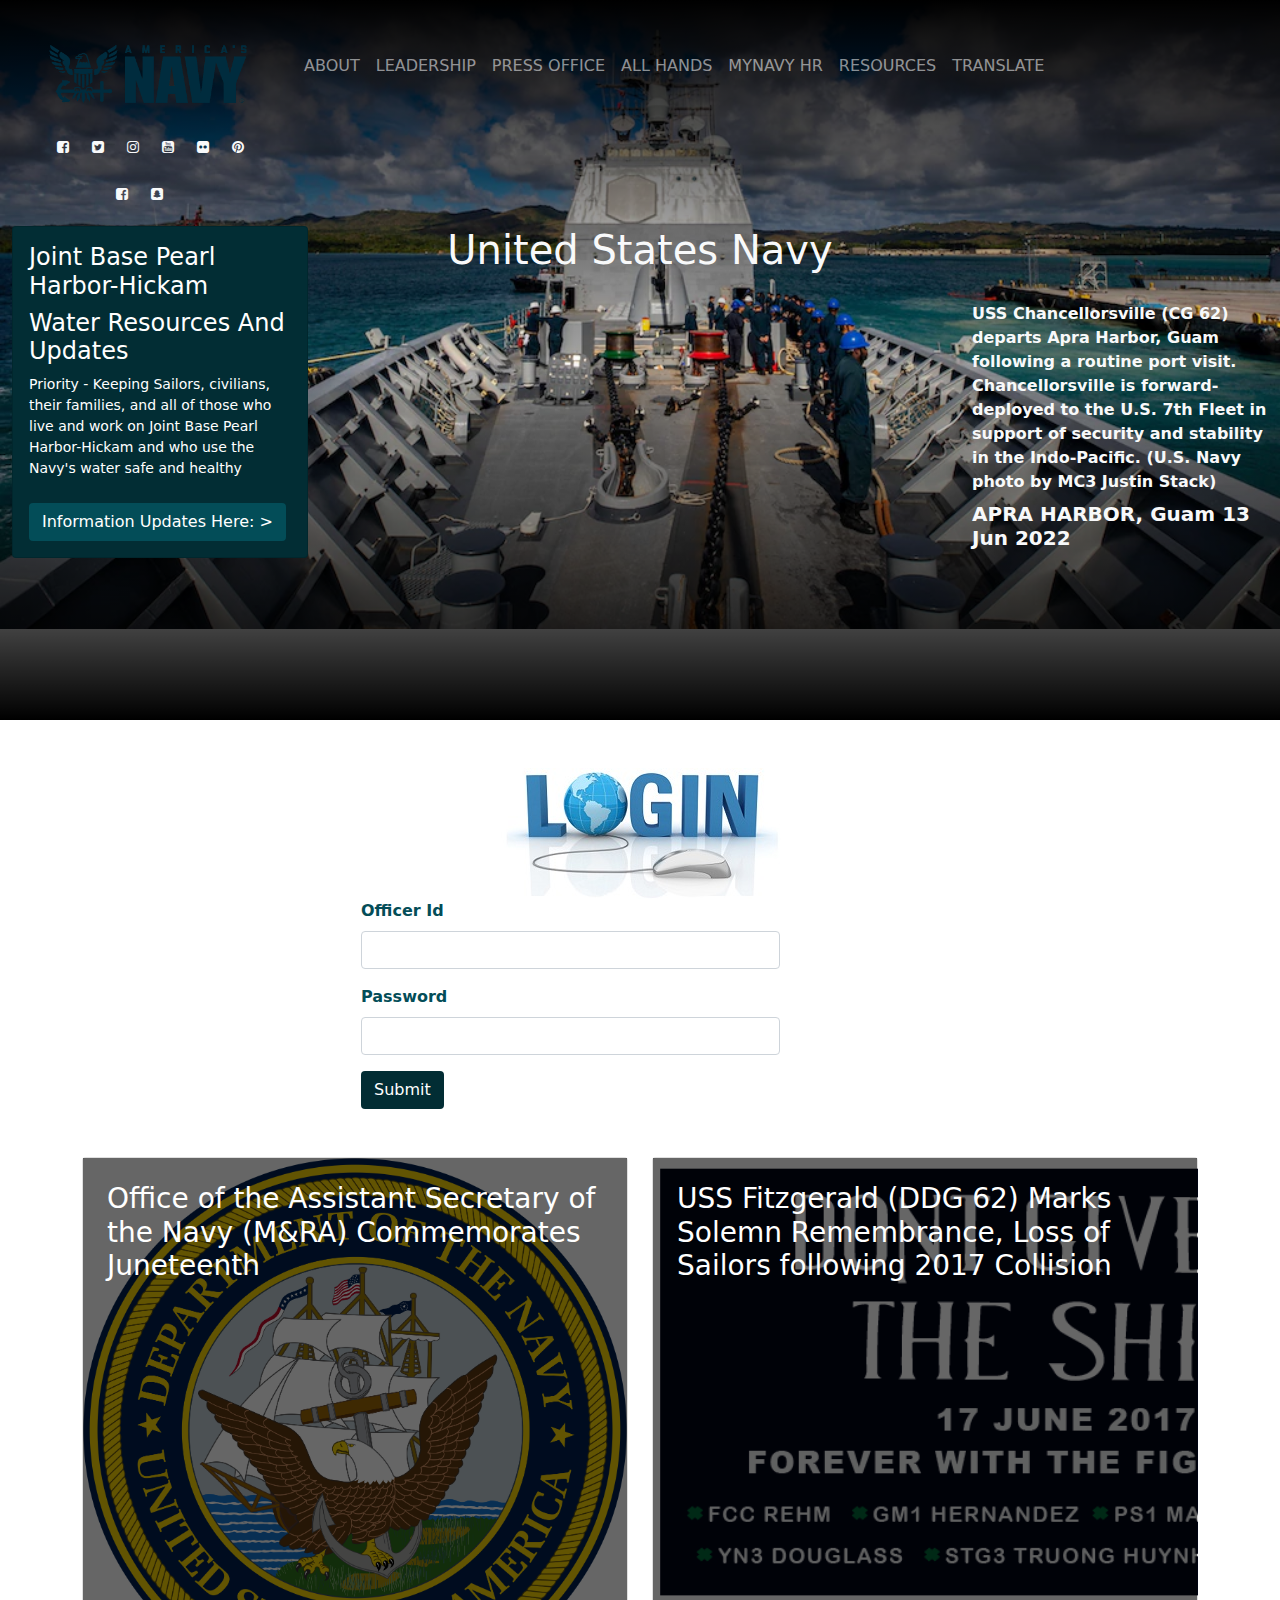
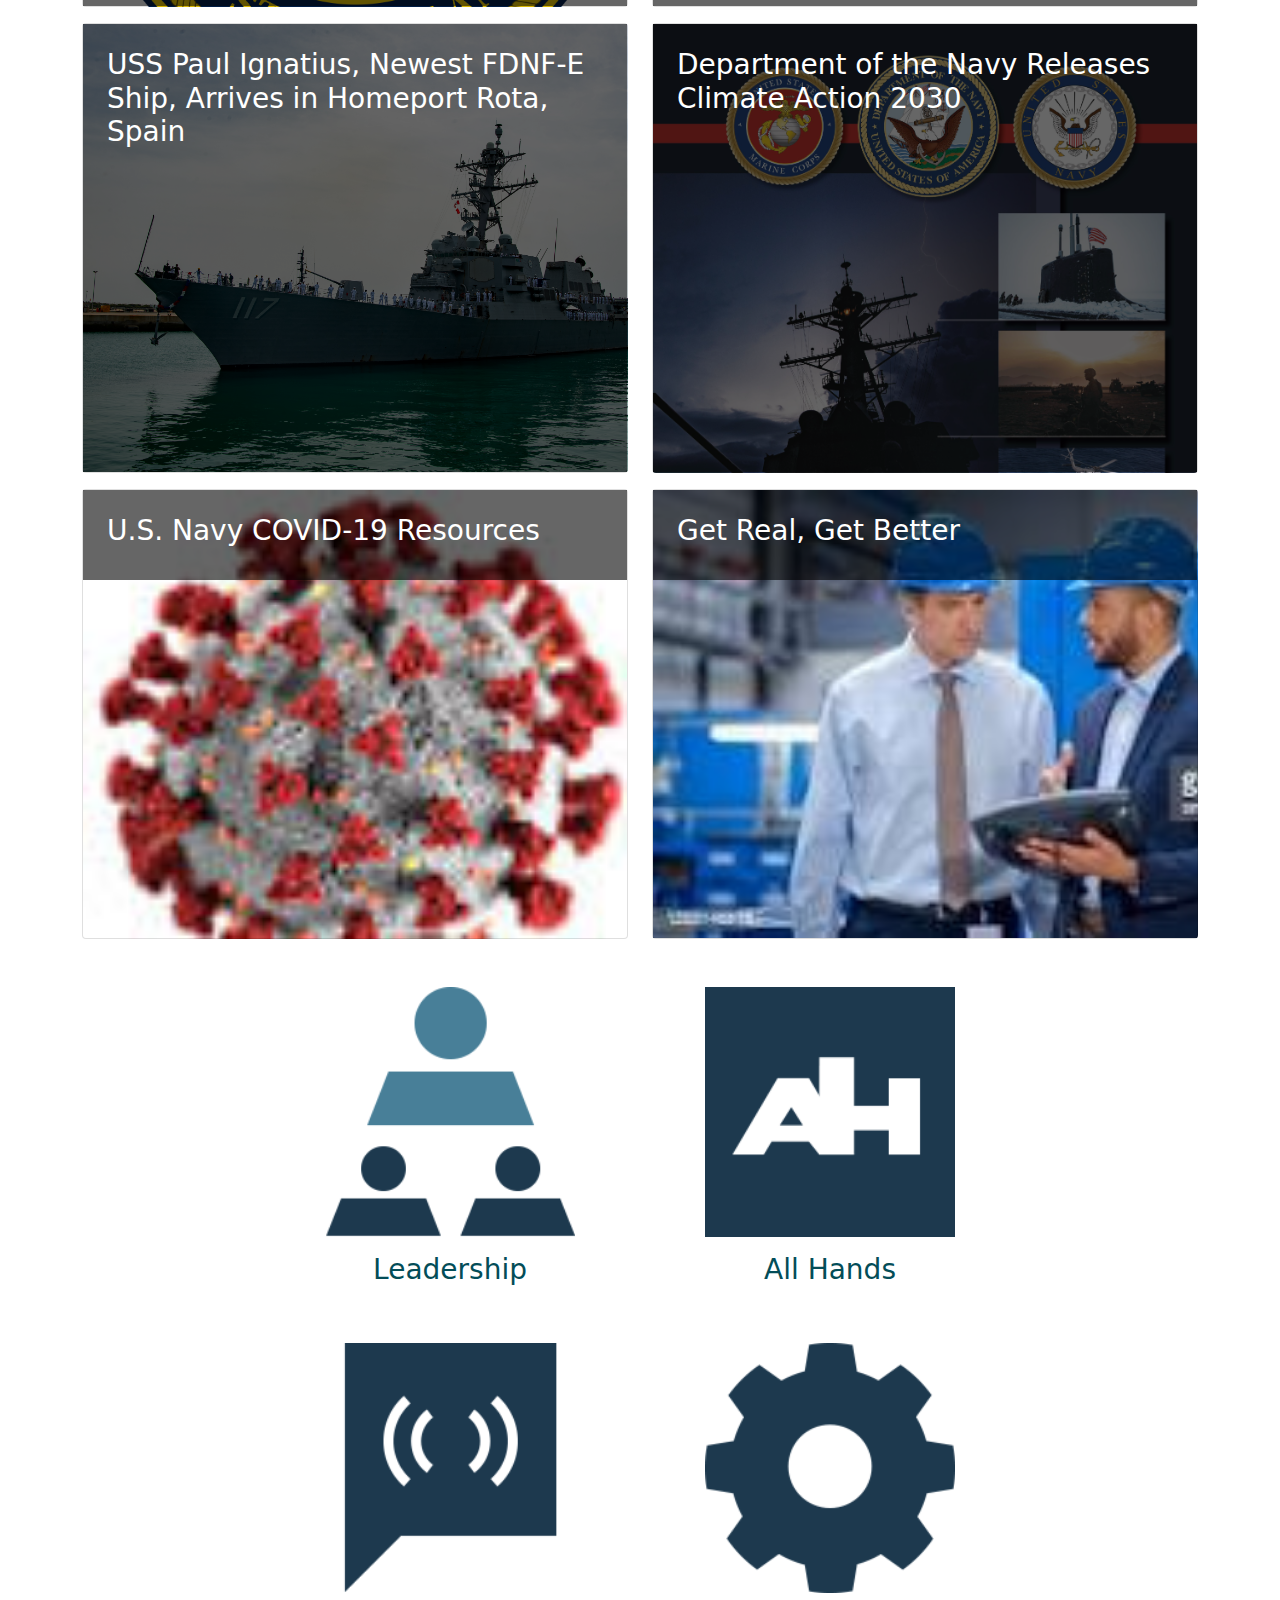
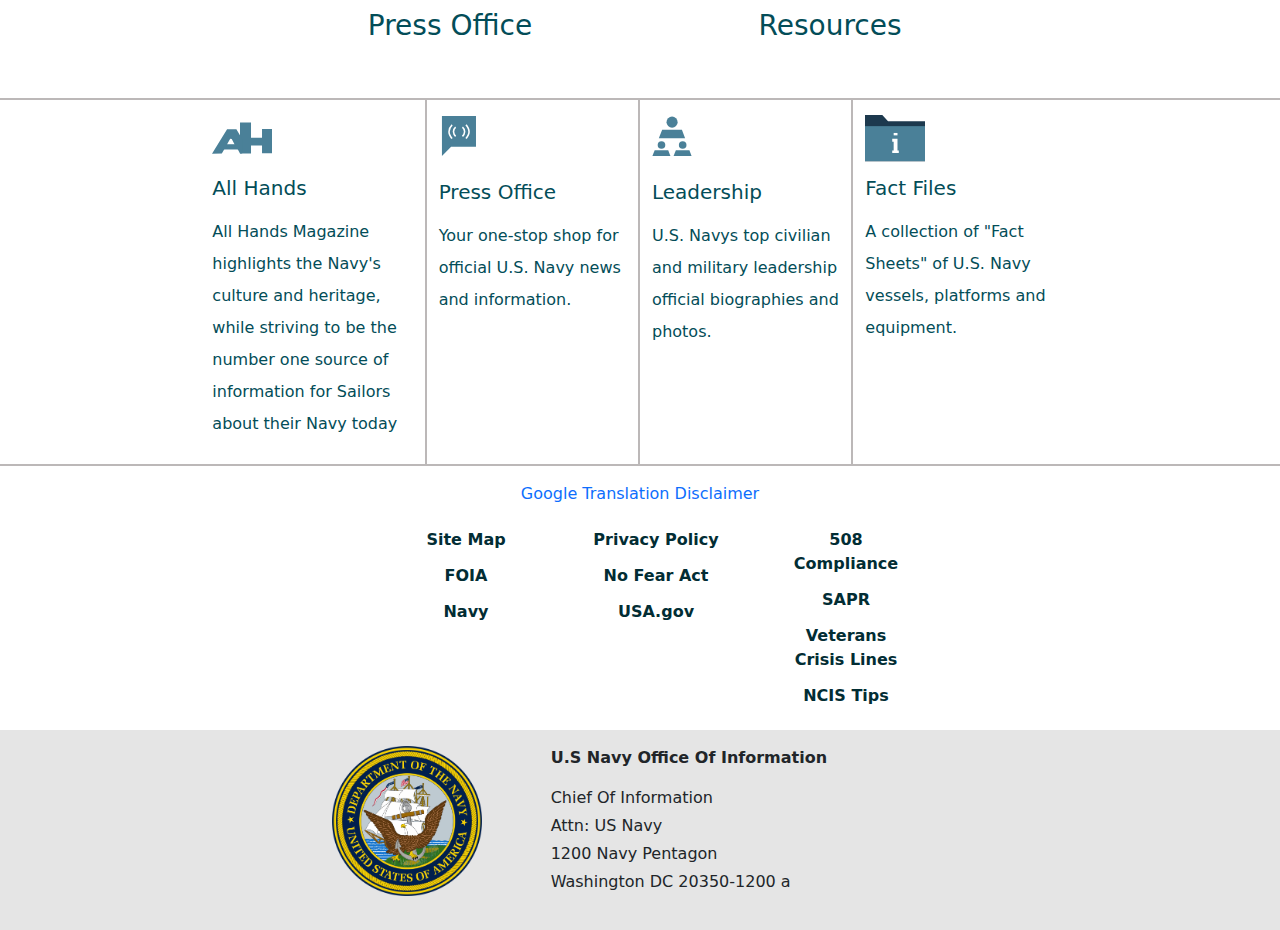
<file: index.html>
<!DOCTYPE html>
<html lang="en">
<head>
    <meta charset="UTF-8">
    <meta http-equiv="X-UA-Compatible" content="IE=edge">
    <meta name="viewport" content="width=device-width, initial-scale=1.0">
    <meta http-equiv="X-UA-Compatible" content="IE=7">
    <meta http-equiv="X-UA-Compatible" content="ie=edge">
    <meta name="description" content="Dhrea's Website">
    <link rel="stylesheet" href="bootstrap/css/bootstrap.min.css">
    <link rel="stylesheet" href="font-awesome-4.7.0/css/font-awesome.min.css">
    <script src="js/jquery-3.5.1.min.js"></script>
    <script src="js/popper2.js"></script>
    <script src="bootstrap/js/bootstrap.min.js"></script>
    <link rel="stylesheet" href="css/style.css">
    <title>Home</title>
</head>
<body>
    <header>
       <div class="rgba pb-3">
        <nav class="navbar navbar-expand-sm navbar-dark">
                <a class="mt-3 ms-5" href="#" class="navbar-brand"><img id="navbarImg" src="images/logo.png" alt="navbar brand"></a>
            <button class="navbar-toggler me-4" data-bs-toggle="collapse" data-bs-target="#nav"><span class="navbar-toggler-icon"></span></button>
            <div class="collapse navbar-collapse ms-5" id="nav">
               <center>
                <ul class="navbar-nav">
                    <li class="dropdown nav-item"><a data-bs-toggle="dropdown" class="nav-link">ABOUT</a>
                        <ul class="dropdown-menu">
                            <li><a href="http://www.navy.mil/About/Our-Core-Values" class="dropdown-item">Our Core Values</a></li>
                            <li><a href="http://www.navy.mil/About/Our-Core-Attributes/" class="dropdown-item">Our Core Attributes</a></li>
                            <li><a href="http://www.navy.mil/About/Mission/" class="dropdown-item">Mission</a></li>
                            <li><a href="http://www.navy.mil/About/Our-Heritage/" class="dropdown-item">Our Heritage</a></li>
                            <li><a href="http://www.navy.mil/About/" class="dropdown-item active">About ></a></li>
                        </ul>
                    </li>
                    <li class="dropdown nav-item"><a data-bs-toggle="dropdown" class="nav-link">LEADERSHIP</a>
                        <ul class="dropdown-menu">
                            <li><a href="http://www.navy.mil/Leadership/Secretary-of-the-Navy/" class="dropdown-item">Secretary Of The Navy</a></li>
                            <li><a href="http://www.navy.mil/Leadership/Chief-of-Naval-Operations/" class="dropdown-item">Chief Of Naval Operations</a></li>
                            <li><a href="http://www.navy.mil/Leadership/Master-Chief-Petty-Officer-of-the-Navy/" class="dropdown-item">Master Chief Petty Officer Of The Navy</a></li>
                            <li><a href="http://www.navy.mil/Leadership/Chief-of-Naval-Personnel/" class="dropdown-item">Chief Of Naval Personnel</a></li>
                            <li><a href="https://www.secnav.navy.mil/donhr/About/Senior-Executives/Pages/Biographies.aspx" class="dropdown-item">Senior Executives</a></li>
                            <li><a href="http://www.navy.mil/Leadership/Flag-Officer-Biographies/" class="dropdown-item">Flag Officer Biographies</a></li>
                            <li><a href="http://www.navy.mil/Leadership/" class="dropdown-item active">Leadership ></a></li>
                        </ul>
                    </li>
                    <li class="dropdown nav-item"><a data-bs-toggle="dropdown" class="nav-link">PRESS OFFICE</a>
                        <ul class="dropdown-menu">
                            <li><a href="http://www.navy.mil/Press-Office/Press-Briefings/" class="dropdown-item">Press Briefings</a></li>
                            <li><a href="http://www.navy.mil/Press-Office/Press-Releases/" class="dropdown-item">Press Releases</a></li>
                            <li><a href="http://www.navy.mil/Press-Office/Testimony/" class="dropdown-item">Testimony</a></li>
                            <li><a href="http://www.navy.mil/Press-Office/Speeches/" class="dropdown-item">Speeches</a></li>
                            <li><a href="http://www.navy.mil/Press-Office/Statements/" class="dropdown-item">Statement</a></li>
                            <li><a href="https://www.navy.mil/Press-Office/News-Stories/Term/3087/" class="dropdown-item">News Stories</a></li>
                            <li><a href="http://www.navy.mil/Press-Office/" class="dropdown-item active">Press Office ></a></li>
                        </ul>
                    </li>
                    <li class="nav-item"><a href="https://www.ah.mil/" class="nav-link">ALL HANDS</a></li>
                    <li class="nav-item"><a href="https://www.mynavyhr.navy.mil/" class="nav-link" target="_blank">MYNAVY HR</a></li>
                    <li class="dropdown nav-item"><a data-bs-toggle="dropdown" class="nav-link">RESOURCES</a>
                        <ul class="dropdown-menu">
                            <li><a href="http://www.navy.mil/Resources/Photo-Gallery/" class="dropdown-item">Photo Gallery</a></li>
                            <li><a href="http://www.navy.mil/Resources/Videos/" class="dropdown-item">Videos</a></li>
                            <li><a href="http://www.navy.mil/Resources/Graphics-Gallery/" class="dropdown-item">Graphics Gallery</a></li>
                            <li><a href="http://www.navy.mil/Resources/Social-Media-Directory-Guidance/" class="dropdown-item">Social Media Directory & Guidance</a></li>
                            <li><a href="https://www.applocker.navy.mil/#!/apps" class="dropdown-item">App Locker</a></li>
                            <li><a href="http://www.navy.mil/Resources/Blogs/" class="dropdown-item">Blogs</a></li>
                            <li><a href="http://www.navy.mil/Resources/Podcasts/" class="dropdown-item">PodCasts</a></li>
                            <li><a href="http://www.navy.mil/CNO-Professional-Reading-Program/" class="dropdown-item">CNO Professional Reading Program</a></li>
                            <li><a href="http://www.navy.mil/Resources/Strategic-Library/" class="dropdown-item">Strategic Library</a></li>
                            <li><a href="http://www.navy.mil/Resources/Fact-Files/" class="dropdown-item">Fact Files</a></li>
                            <li><a href="http://www.navy.mil/Resources/RSS-Feeds/" class="dropdown-item">RSS Feeds</a></li>
                            <li><a href="https://www.navy.com/" class="dropdown-item">Military Careers</a></li>
                            <li><a href="https://www.secnav.navy.mil/donhr/Pages/Default.aspx" class="dropdown-item">Civilian Careers</a></li>
                            <li><a href="http://www.navy.mil/Resources/Frequently-Asked-Questions/" class="dropdown-item">Frequently Asked Questions</a></li>
                            <li><a href="https://www.mynavyhr.navy.mil/References/Messages/NAVADMIN-2021/" class="dropdown-item">NAVADMINs</a></li>
                            <li><a href="https://www.mynavyhr.navy.mil/References/Messages/ALNAV-2021/" class="dropdown-item">ALNAVs</a></li>
                            <li><a href="http://www.navy.mil/Resources/Contact-Us/" class="dropdown-item">Contact Us</a></li>
                            <li><a href="http://www.navy.mil/Resources/" class="dropdown-item active">Resources ></a></li>
                        </ul>
                    </li>
                    <li class="nav-item"><a href="http://www.navy.mil/Translate/" class="nav-link">TRANSLATE</a></li>
                </ul>
               </center>
            </div>
        </nav>
        <div class="ms-5 ico">
            <p><a class="text-light btn btn-sm" href="https://www.facebook.com/usnavy"><i class="fa fa-facebook-square"></i></a> <a class="text-light btn btn-sm" href="https://www.twitter.com/usnavy"><i class="fa fa-twitter-square"></i></a> <a class="text-light btn btn-sm" href="https://www.instagram.com/usnavy"><i class="fa fa-instagram"></i></a> <a class="text-light btn btn-sm" href="https://www.youtube.com/usnavy"><i class="fa fa-youtube-square"></i></a> <a class="text-light btn btn-sm" href="https://www.flickr.com/usnavy"><i class="fa fa-flickr"></i></a> <a class="text-light btn btn-sm" href="https://www.pinterest.com/usnavy/"><i class="fa fa-pinterest"></i></a></p>
        <p>
            <a href="#" class="text-light btn btn-sm"></a><a href="#" class="text-light btn btn-sm"></a><a href="#" class="text-light btn btn-sm"></a>
            <a class="text-light btn btn-sm" href="https://www.navy.mil/Resources/Blogs"><i class="fa fa-facebook-square"></i></a>
        <a href="https://www.snapchat.com/add/usnavy" class="text-light btn btn-sm"><i class="fa fa-snapchat-square"></i></a></p>
    
        </div>
        <div class="mb-4 container-fluid">
            <div class="row">
                <div class="col-md-3 col-sm-12">
                    <div class="card card1">
                        <div class="card-body">
                            <h4 class="card-title">Joint Base Pearl Harbor-Hickam</h4>
                            <h4 class="card-title">Water Resources And Updates</h4>
                            <p class="card-text">
                                Priority - Keeping Sailors, civilians, their families, and all of those who
                                live and work on Joint Base Pearl Harbor-Hickam and who use the Navy's water safe and healthy
                            </p>
                            <a href="https://www.navy.mil/jointbasewater" class="btn mt-2">Information Updates Here: ></a>
                        </div>
                    </div>
                </div>
                <div class="col-md-6 deviceView"><h1 class="text-center text-light">United States Navy</h1></div>
                <div class="col-md-3 d-flex align-items-end">
                <a href="https://media.defense.gov/2022/Jun/16/2003019375/2640/1485/0/220613-N-YS413-1067.JPG" style="text-decoration: none;">
                    <div class="deviceView">
                        <b class="text-light">
                     
                            USS Chancellorsville (CG 62) departs Apra Harbor, Guam following a routine port visit. Chancellorsville is forward-deployed to the U.S. 7th Fleet in support of security and stability in the Indo-Pacific. (U.S. Navy photo by MC3 Justin Stack)
                        </b>
                        <h5 class="pt-2"><b class="text-light">APRA HARBOR, Guam 13 Jun 2022</b></h5>
                      </div>
                </a>
                        
                </div>
            </div>
        </div>
       </div>
    </header>

    <main class="mt-5">
        <div class="container mt-5">
          
            <div class="mt-4 w-50 mx-auto">
                <center><img src="images/login.jpg" alt=""></center>
                <div class="w-75">
                 <form method="post" id="login" class="needs-validation">
                     <div class="form-group">
                         <label class="pb-2"><strong>Officer Id</strong></label>
                         <input type="email" class="form-control" id="email">
                     </div>
                     <div class="form-group mt-3">
                        <label class="pb-2"><strong>Password</strong></label>
                        <input type="password" class="form-control" id="password">
                    </div>
                    <div class="form-group mt-3">
                        <button type="submit" class="btn">Submit</button>
                    </div>
                 </form>
                </div>
             </div>
        
      </div>
        <div class="container mt-5">
            <div class="row">
                <div class="col-md-6 col-sm-12">
                    <div class="card cards car1">
                           <div class="rgb">
                            <h3 class="card-title px-4 pt-4"><a href="https://www.navy.mil/Press-Office/News-Stories/Article/3067275/office-of-the-assistant-secretary-of-the-navy-mra-commemorates-juneteenth/">Office of the Assistant Secretary of the Navy (M&RA) Commemorates Juneteenth</a></h3>
                           </div>
                    </div>
                </div>
                <div class="col-md-6 col-sm-12">
                    <div class="card cards car2">
                          <div class="rgb">
                            <h3 class="card-title px-4 pt-4"><a href="https://www.navy.mil/Press-Office/News-Stories/Article/3065656/uss-fitzgerald-ddg-62-marks-solemn-remembrance-loss-of-sailors-following-2017-c/">USS Fitzgerald (DDG 62) Marks Solemn Remembrance, Loss of Sailors following 2017 Collision</a></h3>
                          </div>
                    </div>
                </div>
            </div>
            <div class="row mt-3">
                <div class="col-md-6 col-sm-12">
                    <div class="card cards car3">
                          <div class="rgb">
                            <h3 class="card-title px-4 pt-4"><a href="https://www.navy.mil/Press-Office/News-Stories/Article/3066958/uss-paul-ignatius-newest-fdnf-e-ship-arrives-in-homeport-rota-spain/">USS Paul Ignatius, Newest FDNF-E Ship, Arrives in Homeport Rota, Spain</a></h3>
                          </div>
                    </div>
                </div>
                <div class="col-md-6 col-sm-12">
                    <div class="card cards car4">
                           <div class="rgb">
                            <h3 class="card-title px-4 pt-4"><a href="https://www.navy.mil/Press-Office/Press-Releases/display-pressreleases/Article/3041221/department-of-the-navy-releases-climate-action-2030/">Department of the Navy Releases Climate Action 2030</a></h3>
                           </div>
                    </div>
                </div>
            </div>
            <div class="row mt-3">
                <div class="col-md-6 col-sm-12">
                    <div class="card cards car5">
                          <div class="rg">  <h3 class="card-title px-4 py-4"><a href="https://www.navy.mil/US-Navy-COVID-19-Updates">U.S. Navy COVID-19 Resources</a></h3></div>
                    </div>
                </div>
                <div class="col-md-6 col-sm-12">
                    <div class="card cards car6">
                           <div class="rg"> <h3 class="card-title px-4 py-4"><a href="https://www.navy.mil/Resources/Blogs/Detail/Article/2894808/get-real-get-better/">Get Real, Get Better</a></h3></div>
                    </div>
                </div>
            </div>
        </div>

        <div class="container mt-5 iconDiv">
            <div class="row">
                <div class="col-md-2 col-sm-12"></div>
                <div class="col-md-4 col-sm-12">
                   <a href="https://www.navy.mil/Leadership" style="text-decoration: none;">
                    <center>
                        <img width="250" height="250" src="images/Leadership-Large-Icon.svg" alt="Leadership">
                        <h3 class="pt-3">Leadership</h3>
                       </center>
                   </a>
            </div>
                <div class="col-md-4 col-sm-12">
                   <a href="https://www.navy.mil/All-Hands" style="text-decoration: none;">
                    <center>
                        <img src="images/AH-Large-Icon.svg" width="250" height="250" alt="All Hands">
                        <h3 class="pt-3">All Hands</h3>
                       </center>
                   </a>
                </div>
                
                <div class="col-md-2 col-sm-12"></div>
            </div>
            <div class="row mt-5">
                <div class="col-md-2 col-sm-12"></div>
                <div class="col-md-4 col-sm-12">
                  <a href="https://www.navy.mil/Press-Office" style="text-decoration: none;">
                    <center>
                        <img width="250" height="250" src="images/Press-Office-Large-Icon.svg" alt="Press Office">
                        <h3 class="pt-3">Press Office</h3>
                       </center>
                  </a>
            </div>
                <div class="col-md-4 col-sm-12">
                <a href="https://www.navy.mil/Resources" style="text-decoration: none;">
                    <center>
                        <img src="images/Resources-Large-Icon.svg" width="250" height="250" alt="Resources">
                        <h3 class="pt-3">Resources</h3>
                       </center>
                </a>
                </div>
                
                <div class="col-md-2 col-sm-12"></div>
            </div>
        </div>
     

        <div class="container-fluid mt-5 fourdivs deviceView">
            <div class="row">
                <div class="col-md-4 bord1 d-flex justify-content-end">
                    <div class="w-50  my-2">
                        <a href="https://allhands.navy.mil/">
                         <img width="60" height="60" src="images/AH-Small-Icon.svg" alt="All Hands">
                         <h5 class="py-2">All Hands</h5>
                         <p class="h-lines">All Hands Magazine highlights the Navy's culture and heritage, while striving to be the number one source of information for Sailors about their Navy today</p>
                        </a>
                     </div>
                </div>
                <div class="col-md-2 bord2">
                  <div class="mt-3">
                   <a href="https://www.navy.mil/Press-Office">
                    <img width="40" height="40" src="images/Press-Office-Small-Icon-01.svg" alt="Press Office">
                    <h5 class="pt-4 pb-2">Press Office</h5>
                    <p class="h-lines">Your one-stop shop for official U.S. Navy news and information.</p>
                   </a>
                  </div>
                </div>
                <div class="col-md-2 bord2">
                    <div class="mt-3">
                    <a href="https://www.navy.mil/Leadership">
                        <img width="40" height="40" src="images/Leadership-Small-Icon-01.svg" alt="Leadership">
                        <h5 class="pt-4 pb-2">Leadership</h5>
                        <p class="h-lines">U.S. Navys top civilian and military leadership official biographies and photos.</p>
                    </a>
                    </div>
                  </div>
                  <div class="col-md-4 bord1">
                   <div class="row">
                    <div class="col-md-6 col-sm-12 me-3 my-2">
                        <a href="https://www.navy.mil/Resources/Fact-Files">
                         <img width="60" height="60" src="images/Fact-Files-Icon-01.svg" alt="Fact Files">
                         <h5 class="py-2">Fact Files</h5>
                         <p class="h-lines">A collection of "Fact Sheets" of U.S. Navy vessels, platforms and equipment.</p>
                        </a>
                     </div>
                   </div>
                </div>
            </div>
        </div>
        <div class="my-3 text-center"><a style="text-decoration: none;" href="https://www.navy.mil/Translate/">Google Translation Disclaimer</a></div>
        <div class="mt-2 container links">
            <div class="row">
                <div class="col-md-3"></div>
                <div class="col-md-2">
                 <center>
                    <ul>
                        <li><a href="https://www.navy.mil/Navy-Site-Map">Site Map</a></li>
                        <li><a href="https://www.foia.gov/">FOIA</a></li>
                        <li><a href="https://www.navy.com/">Navy</a></li>
                    </ul>
                 </center>
                </div>
                <div class="col-md-2">
                   <center>
                    <ul>
                        <li><a href="https://www.navy.mil/Privacy-Policy">Privacy Policy</a></li>
                        <li><a href="https://www.secnav.navy.mil/donhr/Site/Pages/No-Fear-Act.aspx">No Fear Act</a></li>
                        <li><a href="https://www.usa.gov/">USA.gov</a></li>
                    </ul>
                   </center>
                </div>
                <div class="col-md-2">
                  <center>
                    <ul>
                        <li><a href="https://dodcio.defense.gov/DoDSection508/Std_Stmt.aspx">508 Compliance</a></li>
                        <li><a href="https://www.navy.mil/SEXUAL-ASSAULT-PREVENTION-RESPONSE-SAPR">SAPR</a></li>
                        <li><a href="https://www.veteranscrisisline.net/">Veterans Crisis Lines</a></li>
                        <li><a href="https://www.ncis.navy.mil/Resources/NCIS-Tips/">NCIS Tips</a></li>
                    </ul>
                  </center>
                </div>
                <div class="col-md-3"></div>
            </div>
        </div>
    </main>
    <footer class="container-fluid py-3">
        <div class="row">
            <div class="col-md-3"></div>
            <div class="col-md-7 col-sm-12">
                <div class="row">
                    <div class="col-3"><img src="images/DON-SEAL.png" width="150" height="150" alt=""></div>
                    <div class="col-7">
                        <ul>
                            <li class="pb-3"><b>U.S Navy Office Of Information</b></li>
                            <li class="pb-1">Chief Of Information</li>
                            <li class="pb-1">Attn: US Navy</li>
                            <li class="pb-1">1200 Navy Pentagon</li>
                            <li class="pb-1">Washington DC 20350-1200 a</li>
                        </ul>
                    </div>
                </div>
            </div>
            <div class="col-md-2"></div>
        </div>
    </footer>
    <script src="js/main.js"></script>
</body>
</html>
</file>
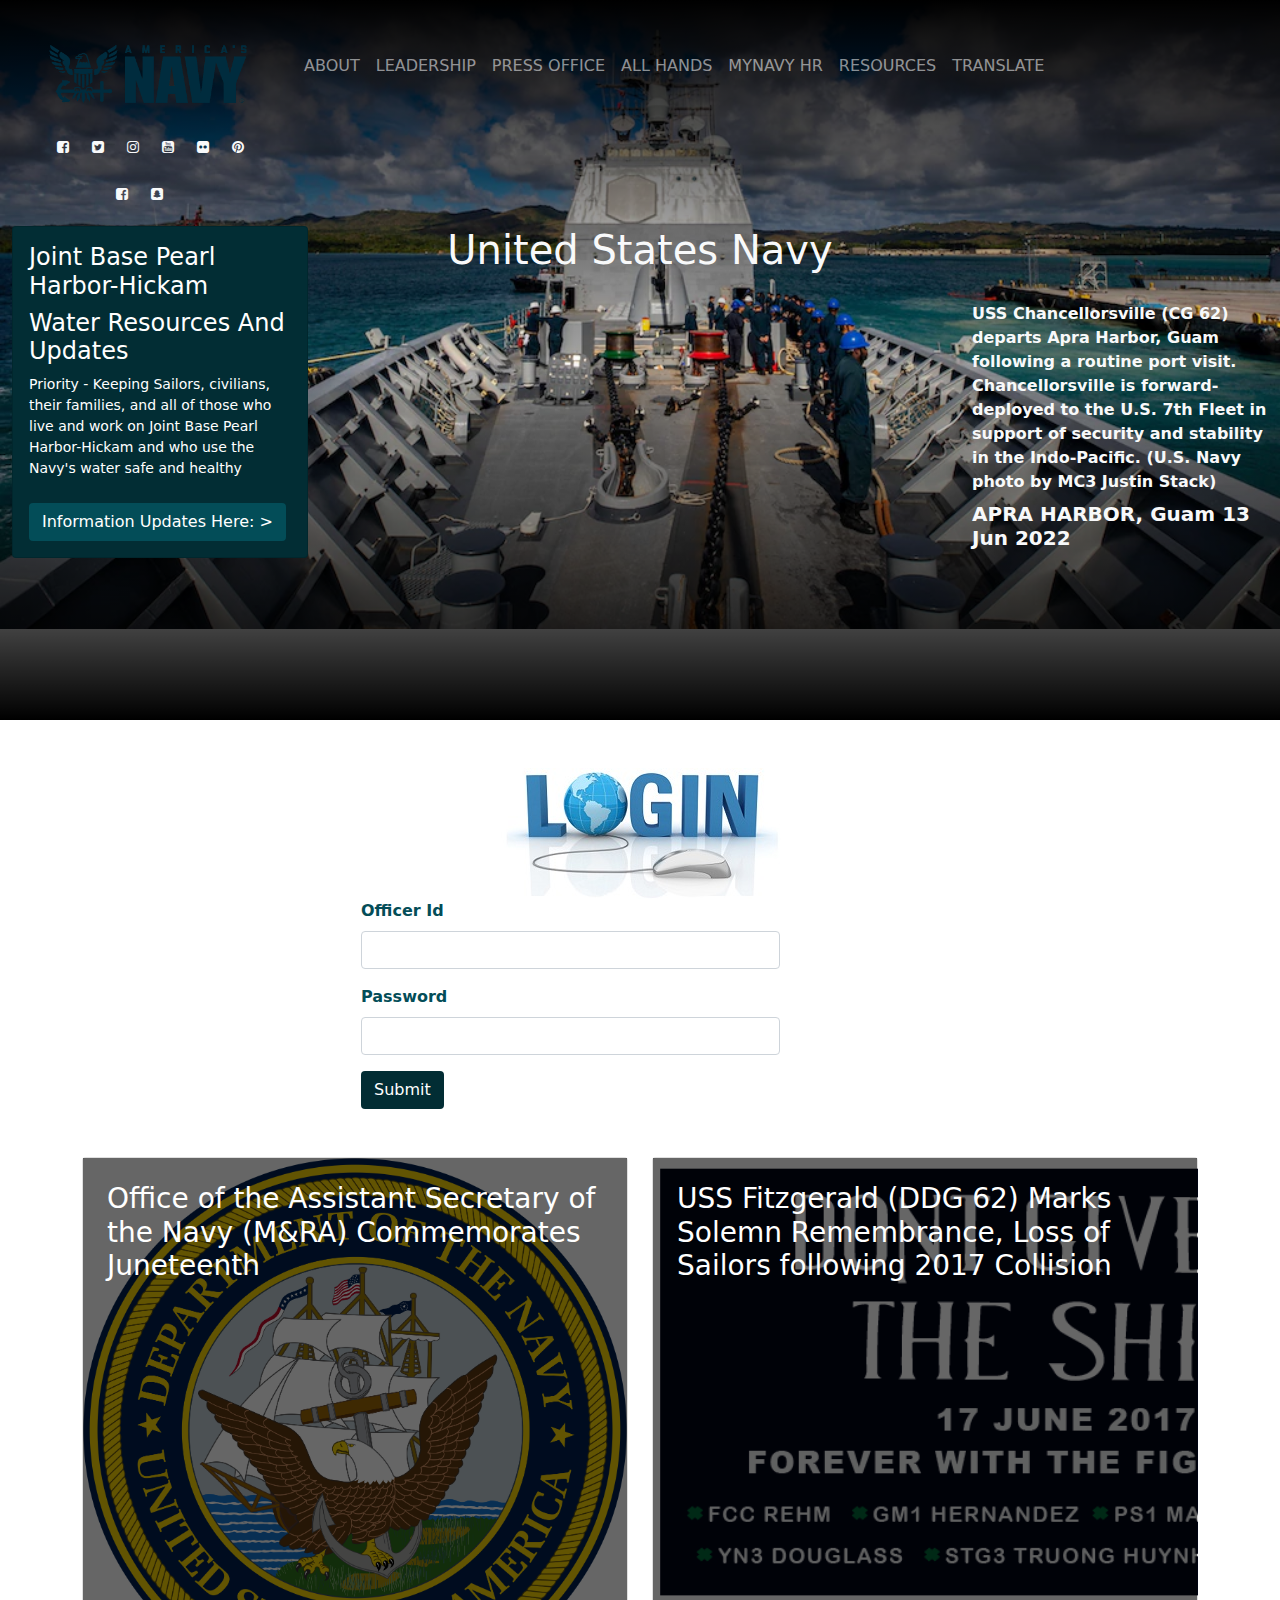
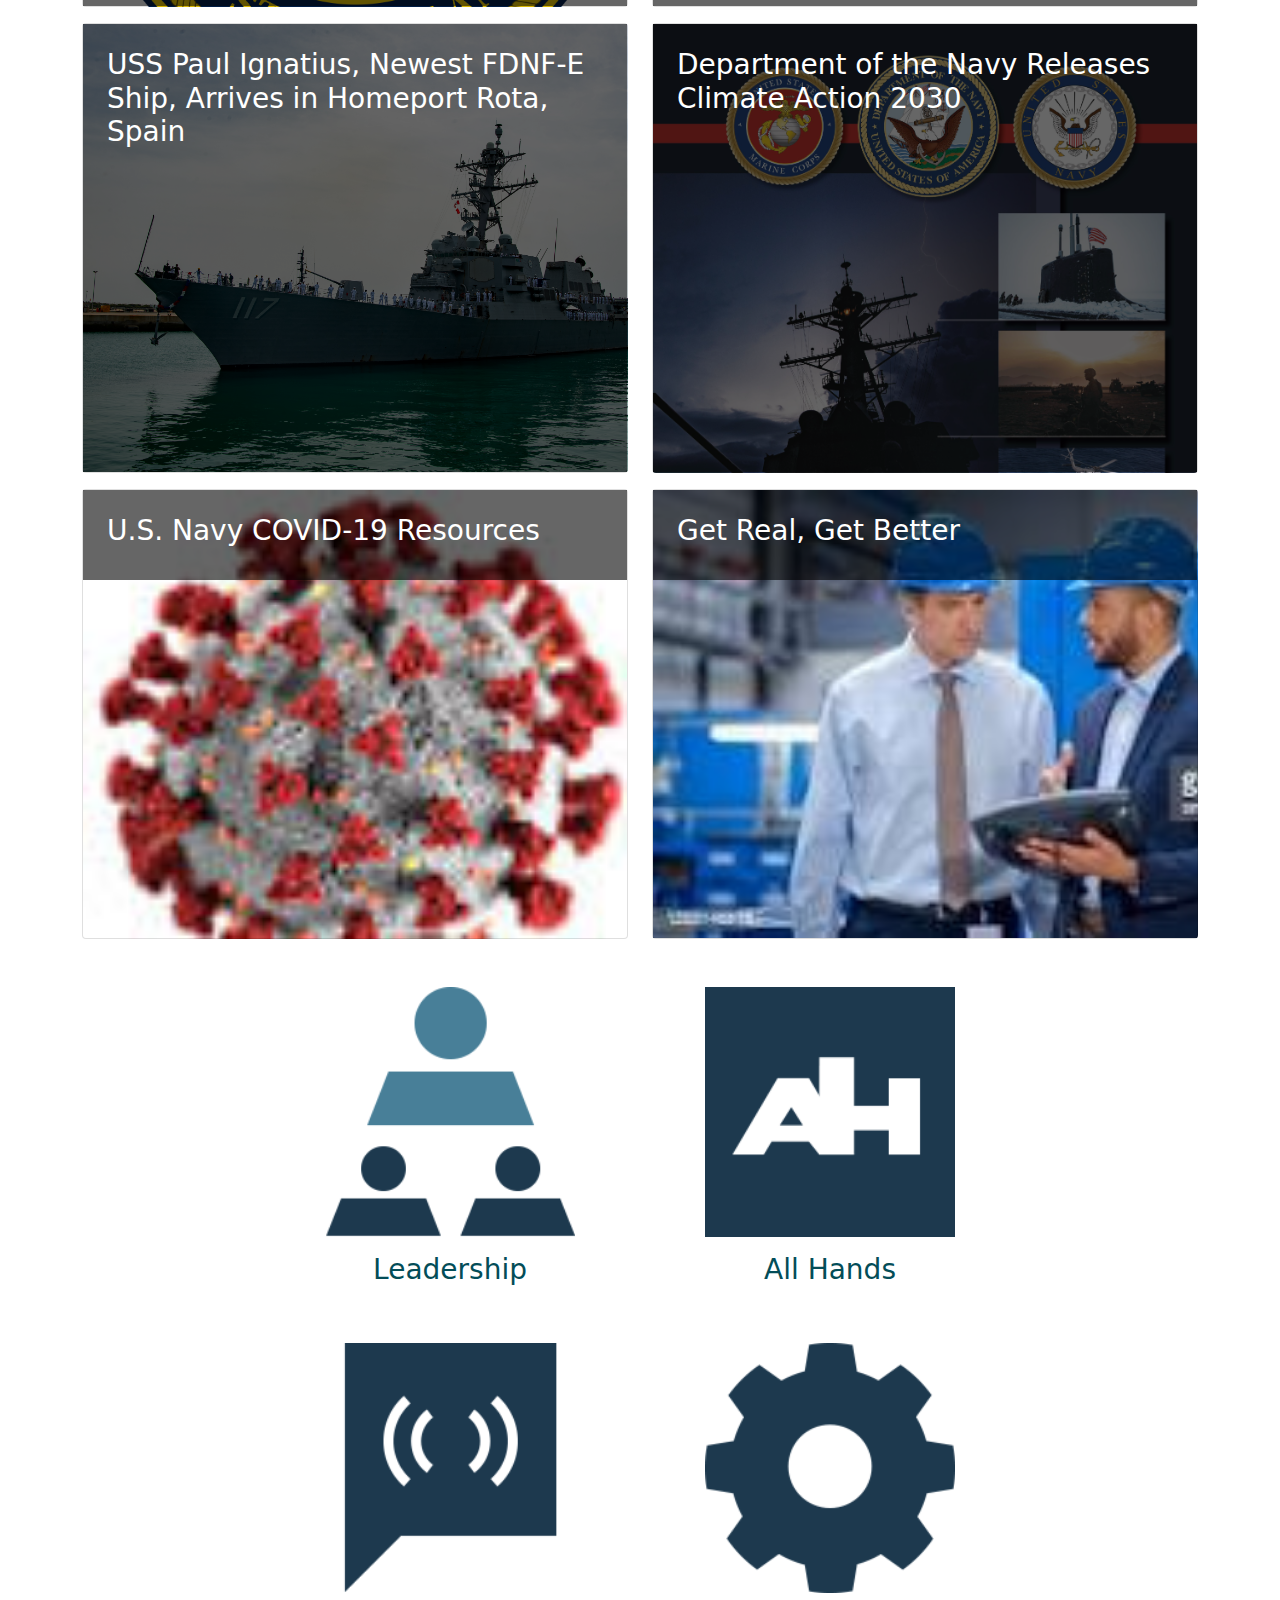
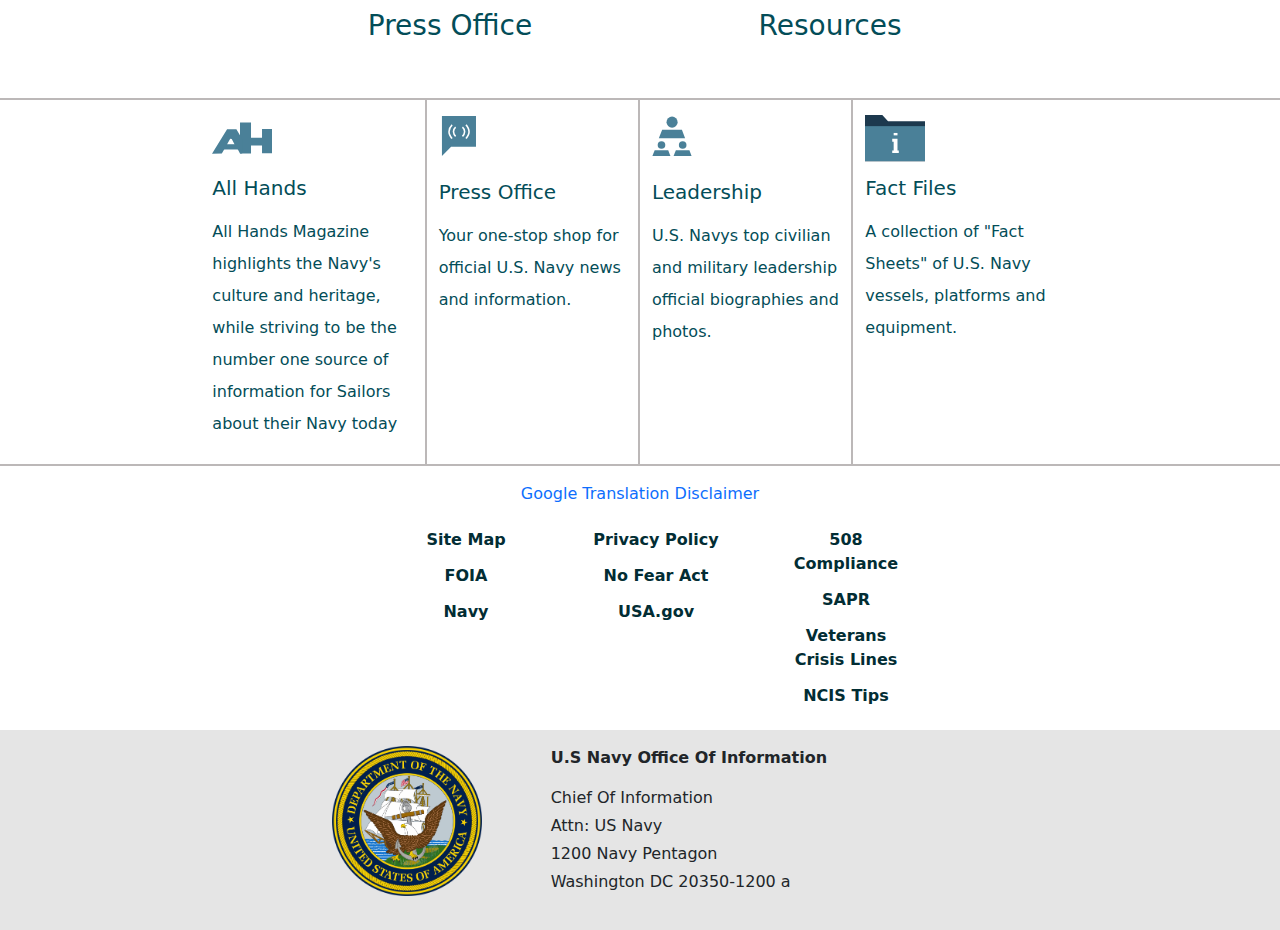
<file: home.html>
<!DOCTYPE html>
<html lang="en">
<head>
    <meta charset="UTF-8">
    <meta http-equiv="X-UA-Compatible" content="IE=edge">
    <meta name="viewport" content="width=device-width, initial-scale=1.0">
    <meta http-equiv="X-UA-Compatible" content="IE=7">
    <meta http-equiv="X-UA-Compatible" content="ie=edge">
    <meta name="description" content="Dhrea's Website">
    <link rel="stylesheet" href="bootstrap/css/bootstrap.min.css">
    <link rel="stylesheet" href="font-awesome-4.7.0/css/font-awesome.min.css">
    <script src="js/jquery-3.5.1.min.js"></script>
    <script src="js/popper2.js"></script>
    <script src="bootstrap/js/bootstrap.min.js"></script>
    <link rel="stylesheet" href="css/home.css">
    <title>Home</title>
</head>
<body>
    <header>
        <div class="rgba pb-3">
         <nav class="navbar navbar-expand-sm navbar-dark">
                 <a class="mt-3 ms-5" href="#" class="navbar-brand"><img id="navbarImg" src="images/logo.png" alt="navbar brand"></a>
             <button class="navbar-toggler me-4" data-bs-toggle="collapse" data-bs-target="#nav"><span class="navbar-toggler-icon"></span></button>
             <div class="collapse navbar-collapse ms-5" id="nav">
                <center>
                 <ul class="navbar-nav">
                     <li class="dropdown nav-item"><a data-bs-toggle="dropdown" class="nav-link">ABOUT</a>
                         <ul class="dropdown-menu">
                             <li><a href="http://www.navy.mil/About/Our-Core-Values" class="dropdown-item">Our Core Values</a></li>
                             <li><a href="http://www.navy.mil/About/Our-Core-Attributes/" class="dropdown-item">Our Core Attributes</a></li>
                             <li><a href="http://www.navy.mil/About/Mission/" class="dropdown-item">Mission</a></li>
                             <li><a href="http://www.navy.mil/About/Our-Heritage/" class="dropdown-item">Our Heritage</a></li>
                             <li><a href="http://www.navy.mil/About/" class="dropdown-item active">About ></a></li>
                         </ul>
                     </li>
                     <li class="dropdown nav-item"><a data-bs-toggle="dropdown" class="nav-link">LEADERSHIP</a>
                         <ul class="dropdown-menu">
                             <li><a href="http://www.navy.mil/Leadership/Secretary-of-the-Navy/" class="dropdown-item">Secretary Of The Navy</a></li>
                             <li><a href="http://www.navy.mil/Leadership/Chief-of-Naval-Operations/" class="dropdown-item">Chief Of Naval Operations</a></li>
                             <li><a href="http://www.navy.mil/Leadership/Master-Chief-Petty-Officer-of-the-Navy/" class="dropdown-item">Master Chief Petty Officer Of The Navy</a></li>
                             <li><a href="http://www.navy.mil/Leadership/Chief-of-Naval-Personnel/" class="dropdown-item">Chief Of Naval Personnel</a></li>
                             <li><a href="https://www.secnav.navy.mil/donhr/About/Senior-Executives/Pages/Biographies.aspx" class="dropdown-item">Senior Executives</a></li>
                             <li><a href="http://www.navy.mil/Leadership/Flag-Officer-Biographies/" class="dropdown-item">Flag Officer Biographies</a></li>
                             <li><a href="http://www.navy.mil/Leadership/" class="dropdown-item active">Leadership ></a></li>
                         </ul>
                     </li>
                     <li class="dropdown nav-item"><a data-bs-toggle="dropdown" class="nav-link">PRESS OFFICE</a>
                         <ul class="dropdown-menu">
                             <li><a href="http://www.navy.mil/Press-Office/Press-Briefings/" class="dropdown-item">Press Briefings</a></li>
                             <li><a href="http://www.navy.mil/Press-Office/Press-Releases/" class="dropdown-item">Press Releases</a></li>
                             <li><a href="http://www.navy.mil/Press-Office/Testimony/" class="dropdown-item">Testimony</a></li>
                             <li><a href="http://www.navy.mil/Press-Office/Speeches/" class="dropdown-item">Speeches</a></li>
                             <li><a href="http://www.navy.mil/Press-Office/Statements/" class="dropdown-item">Statement</a></li>
                             <li><a href="https://www.navy.mil/Press-Office/News-Stories/Term/3087/" class="dropdown-item">News Stories</a></li>
                             <li><a href="http://www.navy.mil/Press-Office/" class="dropdown-item active">Press Office ></a></li>
                         </ul>
                     </li>
                     <li class="nav-item"><a href="https://www.ah.mil/" class="nav-link">ALL HANDS</a></li>
                     <li class="nav-item"><a href="https://www.mynavyhr.navy.mil/" class="nav-link" target="_blank">MYNAVY HR</a></li>
                     <li class="dropdown nav-item"><a data-bs-toggle="dropdown" class="nav-link">RESOURCES</a>
                         <ul class="dropdown-menu">
                             <li><a href="http://www.navy.mil/Resources/Photo-Gallery/" class="dropdown-item">Photo Gallery</a></li>
                             <li><a href="http://www.navy.mil/Resources/Videos/" class="dropdown-item">Videos</a></li>
                             <li><a href="http://www.navy.mil/Resources/Graphics-Gallery/" class="dropdown-item">Graphics Gallery</a></li>
                             <li><a href="http://www.navy.mil/Resources/Social-Media-Directory-Guidance/" class="dropdown-item">Social Media Directory & Guidance</a></li>
                             <li><a href="https://www.applocker.navy.mil/#!/apps" class="dropdown-item">App Locker</a></li>
                             <li><a href="http://www.navy.mil/Resources/Blogs/" class="dropdown-item">Blogs</a></li>
                             <li><a href="http://www.navy.mil/Resources/Podcasts/" class="dropdown-item">PodCasts</a></li>
                             <li><a href="http://www.navy.mil/CNO-Professional-Reading-Program/" class="dropdown-item">CNO Professional Reading Program</a></li>
                             <li><a href="http://www.navy.mil/Resources/Strategic-Library/" class="dropdown-item">Strategic Library</a></li>
                             <li><a href="http://www.navy.mil/Resources/Fact-Files/" class="dropdown-item">Fact Files</a></li>
                             <li><a href="http://www.navy.mil/Resources/RSS-Feeds/" class="dropdown-item">RSS Feeds</a></li>
                             <li><a href="https://www.navy.com/" class="dropdown-item">Military Careers</a></li>
                             <li><a href="https://www.secnav.navy.mil/donhr/Pages/Default.aspx" class="dropdown-item">Civilian Careers</a></li>
                             <li><a href="http://www.navy.mil/Resources/Frequently-Asked-Questions/" class="dropdown-item">Frequently Asked Questions</a></li>
                             <li><a href="https://www.mynavyhr.navy.mil/References/Messages/NAVADMIN-2021/" class="dropdown-item">NAVADMINs</a></li>
                             <li><a href="https://www.mynavyhr.navy.mil/References/Messages/ALNAV-2021/" class="dropdown-item">ALNAVs</a></li>
                             <li><a href="http://www.navy.mil/Resources/Contact-Us/" class="dropdown-item">Contact Us</a></li>
                             <li><a href="http://www.navy.mil/Resources/" class="dropdown-item active">Resources ></a></li>
                         </ul>
                     </li>
                     <li class="nav-item"><a href="http://www.navy.mil/Translate/" class="nav-link">TRANSLATE</a></li>
                 </ul>
                </center>
             </div>
         </nav>
         <div class="ms-5 ico">
             <p><a class="text-light btn btn-sm" href="https://www.facebook.com/usnavy"><i class="fa fa-facebook-square"></i></a> <a class="text-light btn btn-sm" href="https://www.twitter.com/usnavy"><i class="fa fa-twitter-square"></i></a> <a class="text-light btn btn-sm" href="https://www.instagram.com/usnavy"><i class="fa fa-instagram"></i></a> <a class="text-light btn btn-sm" href="https://www.youtube.com/usnavy"><i class="fa fa-youtube-square"></i></a> <a class="text-light btn btn-sm" href="https://www.flickr.com/usnavy"><i class="fa fa-flickr"></i></a> <a class="text-light btn btn-sm" href="https://www.pinterest.com/usnavy/"><i class="fa fa-pinterest"></i></a></p>
         <p>
             <a href="#" class="text-light btn btn-sm"></a><a href="#" class="text-light btn btn-sm"></a><a href="#" class="text-light btn btn-sm"></a>
             <a class="text-light btn btn-sm" href="https://www.navy.mil/Resources/Blogs"><i class="fa fa-facebook-square"></i></a>
         <a href="https://www.snapchat.com/add/usnavy" class="text-light btn btn-sm"><i class="fa fa-snapchat-square"></i></a></p>
     
         </div>
         <div class="mb-4 container-fluid">
             <div class="row">
                 <div class="col-md-3 col-sm-12">
                     <div class="card card1">
                         <div class="card-body">
                             <h4 class="card-title">Joint Base Pearl Harbor-Hickam</h4>
                             <h4 class="card-title">Water Resources And Updates</h4>
                             <p class="card-text">
                                 Priority - Keeping Sailors, civilians, their families, and all of those who
                                 live and work on Joint Base Pearl Harbor-Hickam and who use the Navy's water safe and healthy
                             </p>
                             <a href="https://www.navy.mil/jointbasewater" class="btn mt-2">Information Updates Here: ></a>
                         </div>
                     </div>
                 </div>
                 <div class="col-md-6 deviceView"><h1 class="text-center text-light">United States Navy</h1></div>
                 <div class="col-md-3 d-flex align-items-end">
                 <a href="https://media.defense.gov/2022/Jun/16/2003019375/2640/1485/0/220613-N-YS413-1067.JPG" style="text-decoration: none;">
                     <div class="deviceView">
                         <b class="text-light">
                      
                             USS Chancellorsville (CG 62) departs Apra Harbor, Guam following a routine port visit. Chancellorsville is forward-deployed to the U.S. 7th Fleet in support of security and stability in the Indo-Pacific. (U.S. Navy photo by MC3 Justin Stack)
                         </b>
                         <h5 class="pt-2"><b class="text-light">APRA HARBOR, Guam 13 Jun 2023</b></h5>
                       </div>
                 </a>
                         
                 </div>
             </div>
         </div>
        </div>
     </header>

     <main>
            <div class="rgb">
                <ul class="nav nav-tabs my-4 ms-5">
                    <li class="nav-item"><button class="nav-link active" id="dashboard">Dashboard</button></li>
                    <li class="nav-item"><button class="nav-link" id="profile">Profile</button></li>
                    <li class="nav-item"><button class="nav-link" id="payments">Payments</button></li>
                    <li class="nav-item"><button class="nav-link" id="logout">Logout</button></li>
                </ul>
                <div class="container mt-5 pagedivs profile d-none">
                    <h3>Welcome,</h3>
                    <p class="pb-4"><b>Darren Lloyd</b>, your <br> current official status for (2022/2023) is <b>ACTIVE</b></p>
                    <div class="row">
                        <div class="col-md-3 pt-3">
                            <center><img src="images/Screenshot_20220630-123103.png" width="200" height="300" alt="myne"></center>
                        </div>
                        <div class="col-md-9 border-start">
                            
                               <h4 class="pb-2 ps-2">Personal Information</h4>
                          <div class="row mb-5">
                              <div class="col-md-6">
                                   <div class="mb-2">
                                       <label><b>Name</b></label>
                                       <p>Darren Lloyd</p>
                                   </div>
                                   <div class="mb-2">
                                        <label><b>Age</b></label>
                                        <p>48 years</p>
                                    </div>
                                    <div class="mb-2">
                                        <label><b>Sex</b></label>
                                        <p>Male</p>
                                    </div>
                                    <div class="mb-2">
                                        <label><b>Height</b></label>
                                        <p>6.2ft</p>
                                    </div>
                                    <div class="mb-2">
                                        <label><b>Marital Status</b></label>
                                        <p>----</p>
                                    </div>
                                  
                              </div>
                              <div class="col-md-6">
                                <div class="mb-2">
                                    <label><b>Email</b></label>
                                    <p>Darrenlloyd1225@gmail.com</p>
                                </div>
                                <div class="mb-2">
                                    <label><b>Nationality</b></label>
                                    <p>American</p>
                                </div>
                                <div class="mb-2">
                                    <label><b>Mailing Address</b></label>
                                    <p>Berville, Michigan</p>
                                </div>
                                <div class="mb-2">
                                    <label><b>Residential Address</b></label>
                                    <p>Berville, Michigan</p>
                                </div>
                              
                              </div>
                          </div>

                          
                          <h4 class="pb-2 ps-2">Next Of Kin Information</h4>
                          <div class="row mb-5">
                              <div class="col-md-6">
                                <div class="mb-2">
                                    <label><b>Name</b></label>
                                    <p>Nyla Lloyd</p>
                                </div>
                                <div class="mb-2">
                                    <label><b>Age</b></label>
                                    <p>Nil</p>
                                </div>
                                <div class="mb-2">
                                    <label><b>Sex</b></label>
                                    <p>Female</p>
                                </div>
                              </div>
                              <div class="col-md-6">
<div class="mb-2">
                                    <label><b>Relationship with next of kin</b></label>
                                    <p>Daughter</p>
                                </div>
                                <div class="mb-2">
                                    <label><b>Email</b></label>
                                    <p>Nylalloyd01@gmail.com</p>
                                </div>
                                <div class="mb-2">
                                    <label><b>Residential Address</b></label>
                                    <p>Berville, Michigan</p>
                                </div>
                              
                              </div>
                             
                          </div>
                            
                              <h4 class="pb-2 ps-2">Spousal Information</h4>
                          <div class="row mb-5">
                              <div class="col-md-6">
                                <div class="mb-2">
                                    <label><b>Name</b></label>
                                    <p><b>Jackie Conlin</b></p>
                                </div>
                                <div class="mb-2">
                                    <label><b>Date Of Birth</b></label>
                                    <p><b>26th May, 1971</b></p>
                                  </div>
                                   <div class="mb-2">
                                    <label><b>Sex</b></label>
                                    <p><b>Female</b></p>
                                </div>
                              </div>
                              <div class="col-md-6">
<div class="mb-2">
                                    <label><b>Occupation</b></label>
                                    <p><b>Office Administrator</b></p>
                                </div>
                                <div class="mb-2">
                                    <label><b>Place of Birth</b></label>
                                    <p><b>Middlesbrough</b></p>
                                </div>
                                <div class="mb-2">
                                    <label><b>Biometrics</b></label>
                                    <p><b>Nil</b></p>
                                </div>
    
                              </div>
                            </div>

                          <h4 class="pb-2 ps-2">Official Information</h4>
                          <div class="row mb-5">
                            <div class="col-md-6">
                              <div class="mb-2">
                                  <label><b>Years Of Active Service</b></label>
                                  <p>20 years</p>
                              </div>
                              <div class="mb-2">
                                  <label><b>Current Location</b></label>
                                  <p>Germany</p>
                              </div>
                              <div class="mb-2">
                                  <label><b>Mission</b></label>
                                  <p>Classified</p>
                              </div>
                              <div class="mb-2">
                                  <label><b>Current Service Status</b></label>
                                  <p>Active</p>
                              </div>
                            </div>
                            <div class="col-md-6">
                              <div class="mb-2">
                                  <label><b>Department Of Service</b></label>
                                  <p>NSA</p>
                              </div>
                              <div class="mb-2">
                                  <label><b>Rank</b></label>
                                  <p>Lieutenant Commander</p>
                              </div>
                              <div class="mb-2">
                                  <label><b>Naval Base Of Service</b></label>
                                  <p>USAG Stuttgart</p>
                              </div>
                            <div class="mb-2">
                              <label class="text-red"><b>Incomplete</b></label>
                            </div>
                            
                            </div>
                        </div>
                        </div>
                    </div>
                </div>
                <div class="container mt-5 pagedivs payments d-none">
                   <div class="row">
                       <div class="col-md-6">
                        <h3>Welcome,</h3>
                        <p class="pb-4"><b>Darren Lloyd</b>, your <br> current official status for (2022/2023) is <b>ACTIVE</b></p>
                       </div>
                       <div class="col-md-4"></div>
                       <div class="col-md-2">
                          <p> <b>$2,830,675 USD</b> <br> Current Balance <br> <strong>Account Profile</strong></p>
                       </div>
                   </div>
                   <h4 class="pt-5 pb-2 ps-2">2023 Payment History</h4>
                    <table class="table table-responsive border table-striped table-hover">
                        <thead>
                            <tr>
                                <th>Payment Code</th>
                                <th>Request Date</th>
                                <th>Payment Date</th>
                                <th>Amount</th>
                                <th>Status</th>
                               
                            </tr>
                        </thead>
                        <tbody data-option="0">
                           
                          
                        </tbody>
                    </table>

                    <h4 class="pt-5 pb-2 ps-2">2022 Payment History</h4>
                    <table class="table table-responsive border table-striped table-hover">
                        <thead>
                            <tr>
                                <th>Payment Code</th>
                                <th>Request Date</th>
                                <th>Payment Date</th>
                                <th>Amount</th>
                                <th>Status</th>
                               
                            </tr>
                        </thead>
                        <tbody data-option="1">
                           
                          
                        </tbody>
                    </table>
                    <h4 class="pt-5 pb-2 ps-2">2021 Payment History</h4>
                    <table class="table table-responsive border table-striped table-hover">
                        <thead>
                            <tr>
                                <th>Payment Code</th>
                                <th>Request Date</th>
                                <th>Payment Date</th>
                                <th>Amount</th>
                                <th>Status</th>
                               
                            </tr>
                        </thead>
                        <tbody data-option="2">
                           
                          
                        </tbody>
                    </table>
                    <div class="card mx-3 mt-4">
                        <div class="card-header">
                            <h5 class="card-title">Account Payment Data</h5>
                        </div>
                        <div class="card-body">
                            <p class="card-text">Last Payment And Total Amount that has been paid</p>
                            <table class="border table table-responsive">
                                <tr>
                                    <th>Last Payment</th>
                                    <td class="d-flex justify-content-end"><span class="badge rounded-pill bg-dark">$ &nbsp; 7,500</span></td>
                                </tr>
                                <tr>
                                    <th>All Payments Both Deposit And Withdraw</th>
                                    <td class="d-flex justify-content-end"><span class="badge rounded-pill bg-dark">$ &nbsp; 9,670,422</span></td>
                                </tr>
                            </table>
                        </div>
                    </div>
                </div>
                <div class="container dashboard mt-5 pagedivs">
                    <h3>Welcome,</h3>
                    <p class="pb-4"><b>Darren Lloyd</b>, your <br> current official status for (2022/2023) is <b>ACTIVE</b></p>

                   <div class="row">
                       <div class="col-md-3 pt-3">
                        <center><img src="images/Screenshot_20220630-123103.png" width="200" height="300" alt="myne"></center>
                       </div>
                       <div class="col-md-8 row mb-5">
                        <div class="col-md-6">
                          <div class="mb-2">
                              <label><b>Name</b></label>
                              <p>Darren Lloyd</p>
                          </div>
                          <div class="mb-2">
                              <label><b>Years Of Active Service</b></label>
                              <p>20 years</p>
                          </div>
                          <div class="mb-2">
                              <label><b>Current Location</b></label>
                              <p>Germany</p>
                          </div>
                          <div class="mb-2">
                              <label><b>Mission</b></label>
                              <p>Classified</p>
                          </div>
                          <div class="mb-2">
                              <label><b>Current Service Status</b></label>
                              <p>Active</p>
                          </div>
                        </div>
                        <div class="col-md-6">
                          <div class="mb-2">
                              <label><b>Department Of Service</b></label>
                              <p>NSA</p>
                          </div>
                          <div class="mb-2">
                              <label><b>Rank</b></label>
                              <p>Lieutenant Commander</p>
                          </div>
                          <div class="mb-2">
                              <label><b>Naval Base Of Service</b></label>
                              <p>USAG Stuttgart</p>
                          </div>
                          <div class="mb-2">
                              <label><b>Email</b></label>
                              <p>darrenlloyd1978@gmail.com</p>
                          </div>
                        </div>
                    </div>
                   </div>
                </div>
                <div class="my-3 text-center"><a style="text-decoration: none;" href="https://www.navy.mil/Translate/">Google Translation Disclaimer</a></div>
                <div class="mt-2 container links">
                    <div class="row">
                        <div class="col-md-3"></div>
                        <div class="col-md-2">
                         <center>
                            <ul>
                                <li><a href="https://www.navy.mil/Navy-Site-Map">Site Map</a></li>
                                <li><a href="https://www.foia.gov/">FOIA</a></li>
                                <li><a href="https://www.navy.com/">Navy</a></li>
                            </ul>
                         </center>
                        </div>
                        <div class="col-md-2">
                           <center>
                            <ul>
                                <li><a href="https://www.navy.mil/Privacy-Policy">Privacy Policy</a></li>
                                <li><a href="https://www.secnav.navy.mil/donhr/Site/Pages/No-Fear-Act.aspx">No Fear Act</a></li>
                                <li><a href="https://www.usa.gov/">USA.gov</a></li>
                            </ul>
                           </center>
                        </div>
                        <div class="col-md-2">
                          <center>
                            <ul>
                                <li><a href="https://dodcio.defense.gov/DoDSection508/Std_Stmt.aspx">508 Compliance</a></li>
                                <li><a href="https://www.navy.mil/SEXUAL-ASSAULT-PREVENTION-RESPONSE-SAPR">SAPR</a></li>
                                <li><a href="https://www.veteranscrisisline.net/">Veterans Crisis Lines</a></li>
                                <li><a href="https://www.ncis.navy.mil/Resources/NCIS-Tips/">NCIS Tips</a></li>
                            </ul>
                          </center>
                        </div>
                        <div class="col-md-3"></div>
                    </div>
                </div>

             

               
            </div>
       
     </main>
     <footer class="container-fluid py-3">
        <div class="row">
            <div class="col-md-3"></div>
            <div class="col-md-7 col-sm-12">
                <div class="row">
                    <div class="col-3"><img src="images/DON-SEAL.png" width="150" height="150" alt="don seal"></div>
                    <div class="col-7">
                        <ul>
                            <li class="pb-3"><b>U.S Navy Office Of Information</b></li>
                            <li class="pb-1">Chief Of Information</li>
                            <li class="pb-1">Attn: US Navy</li>
                            <li class="pb-1">1200 Navy Pentagon</li>
                            <li class="pb-1">Washington DC 20350-1200 a</li>
                        </ul>
                    </div>
                </div>
            </div>
            <div class="col-md-2"></div>
        </div>
    </footer>
    <script src="js/home.js"></script>
</body>
</html>
</file>
<file: css/style.css>
header{
    background-image: url("../images/220613-N-YS413-1067.webp");
    background-repeat: no-repeat;
    background-size: cover;
    min-height: 80vh;
    background-position: 0 -25vh;
}
div.rgba{
    min-height: 80vh;
    background-image: linear-gradient(180deg, black, transparent, black)
}
a img#navbarImg{
    width: 200px;
    height: 100px;
}
ul.dropdown-menu{
    background-color:rgb(2, 45, 52);
}
ul.dropdown-menu li a{
   color: whitesmoke;
  }
  ul.dropdown-menu li a:hover{
    color:  black;
   }
ul.navbar-nav li a{
    color: white;
}
ul.navbar-nav li a:hover{
    color: white;
    border-bottom: 2px solid white;
    padding-bottom: 3px;
}
p.card-text{
    font-size: 14px;
}
div.card-body a{
    background-color: rgb(3, 77, 88);
    color: white;
}
div.card1{
    background-color: rgb(2, 45, 52);
    color: white;
}
div.cards, div.rgb{
    height: 450px;
}
div.rgb{
    background-color: rgba(0,0,0,0.6);
}
div.rg{
    background-color: rgba(0,0,0,0.6);
}
div.ico{
    width: fit-content;
}
div.car1{
    background-image: url("../images/DON-SEAL.png");
    background-repeat: no-repeat;
    background-size: cover;
}
div.car2{
    background-image: url("../images/220615-N-OP825-1002.jpg");
    background-repeat: no-repeat;
    background-size: cover;
}
div.car3{
    background-image: url("../images/220617-N-RY670-1052.jpg");
    background-repeat: no-repeat;
    background-size: cover;
}
div.car4{
    background-image: url("../images/220524-N-NO191-0001.jpg");
    background-repeat: no-repeat;
    background-size: cover;
}
div.car5{
    background-image: url("../images/download.jpg");
    background-repeat: no-repeat;
    background-size: cover;
}
div.car6{
    background-image: url("../images/images.jpg");
    background-repeat: no-repeat;
    background-size: cover;
}
div.cards h3.card-title a {
    color: white;
    text-decoration: none;
}
div.iconDiv a h3{
    color: rgb(3, 77, 88);
}
p.h-lines{
    line-height: 2rem;
}
div.fourdivs a{
    text-decoration: none;
    color:rgb(3, 77, 88);
}
div.fourdivs div.bord1{
    border-top: 2px solid rgb(188, 184, 184);
    border-bottom: 2px solid rgb(188, 184, 184);
}
div.fourdivs div.bord1:nth-child(1){
    border-right: 2px solid rgb(188, 184, 184);
}
div.fourdivs div.bord2{
    border-right: 2px solid rgb(188, 184, 184);
    border-top: 2px solid rgb(188, 184, 184);
    border-bottom: 2px solid rgb(188, 184, 184);
}
div.fourdivs div.bord2:nth-child(1){
    border-left: 2px solid rgb(188, 184, 184);
}
footer li{
    list-style: none;
}
footer{
    background-color: rgba(0,0,0,0.1);
}
div.links a{
    text-decoration: none;
    color: rgb(2, 45, 52);
    font-weight: bolder;;
}
div.links li{
    list-style: none;
    padding: 6px 0px 6px 0px;
}
li.nav-item a.nav-link{
    width: fit-content;
}
form label strong{
    color: rgb(3, 77, 88);
}
form button.btn{
    background-color: rgb(2, 45, 52);
    color: white;
}
@media screen and (max-width: 1000px) {
    .deviceView{
        display: none;
    }
    div.ico{
        width: fit-content;
        margin: auto;
    }
    a.navbar-brand{
        margin: auto;
    }
    li.nav-item a.nav-link{
        width: fit-content;
    }
}
</file>
<file: css/home.css>
header{
    background-image: url("../images/220613-N-YS413-1067.webp");
    background-repeat: no-repeat;
    background-size: cover;
    min-height: 80vh;
    background-position: 0 -25vh;
}
div.rgba{
    min-height: 80vh;
    background-image: linear-gradient(180deg, black, transparent, black)
}
a img#navbarImg{
    width: 200px;
    height: 100px;
}
ul.dropdown-menu{
    background-color:rgb(2, 45, 52);
}
ul.dropdown-menu li a{
   color: whitesmoke;
  }
  ul.dropdown-menu li a:hover{
    color:  black;
   }
ul.navbar-nav li a{
    color: white;
}
ul.navbar-nav li a:hover{
    color: white;
    border-bottom: 2px solid white;
    padding-bottom: 3px;
}
p.card-text{
    font-size: 14px;
}
div.card-body a{
    background-color: rgb(3, 77, 88);
    color: white;
}
div.card1{
    background-color: rgb(2, 45, 52);
    color: white;
}
main{
    background-image: url("../images/DON-SEAL.png");
    background-repeat: no-repeat;
    background-size: cover;
    background-position: center 10vh;
}
main div.rgb{
    background-color: rgba(255, 255, 255, 0.9);
}
div.profile div.mb-2{
    padding-left: 1rem;
}
ul.nav-tabs{
    width: fit-content;
}
footer li{
    list-style: none;
}
footer{
    background-color: rgba(0,0,0,0.1);
}
div.links a{
    text-decoration: none;
    color: rgb(2, 45, 52);
    font-weight: bolder;;
}
div.links li{
    list-style: none;
    padding: 6px 0px 6px 0px;
}
div.pagedivs div.row div.mb-2 label b{
    color:rgb(3, 77, 88);
}
div.pagedivs div.row div.mb-2 p, div.profile div.row div.mb-4 p{
    color: rgb(2, 45, 52);
}
div.pagedivs h4.pb-2{
    color: rgb(87, 78, 58);
}
table.table th{
    color: rgb(3, 77, 88);
}
table.table td{
    color: rgb(2, 45, 52);
}
li.nav-item a.nav-link{
    width: fit-content;
}
</file>
